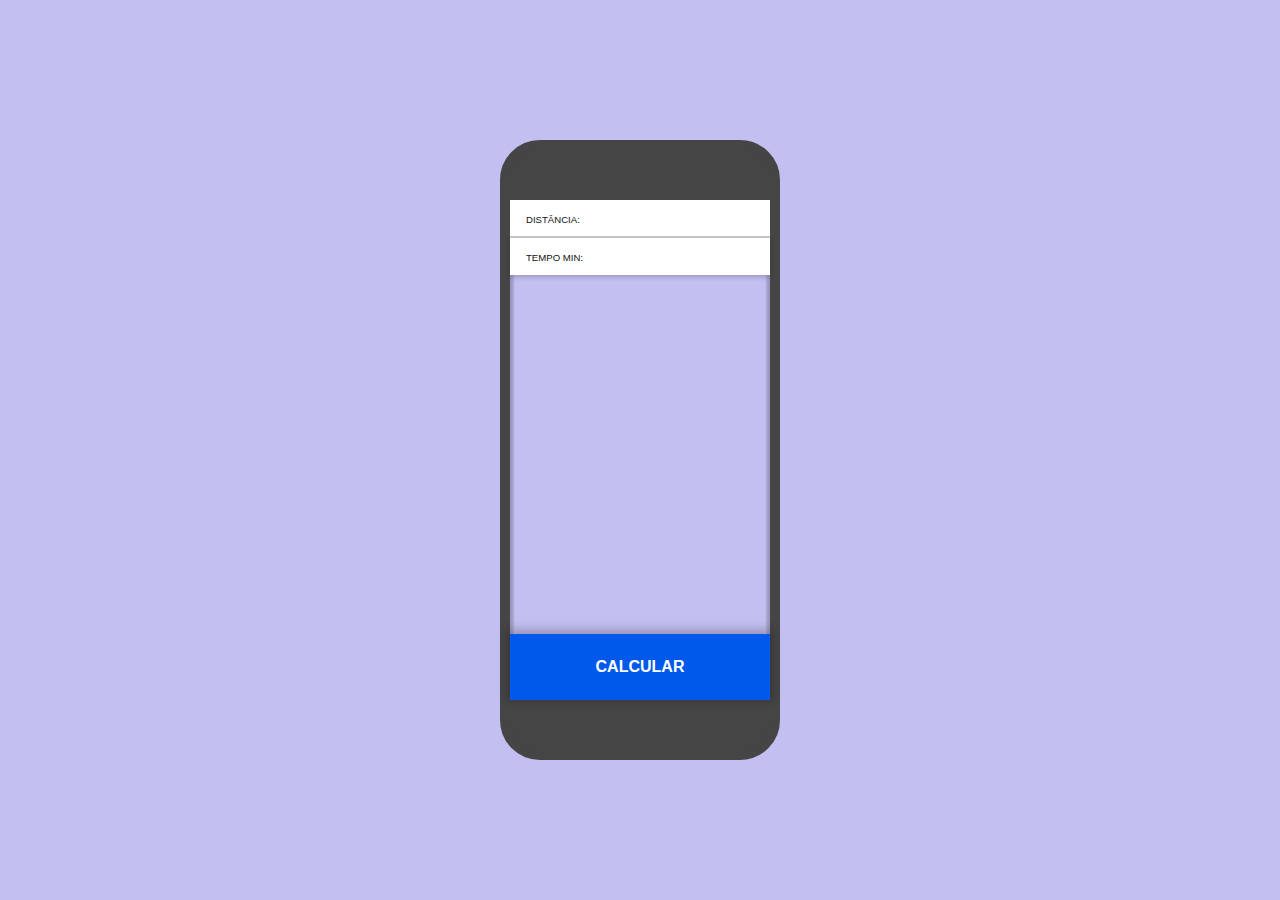
<file: App Transporte - Final/index.html>
<!DOCTYPE html>
<html lang="en" >
<head>
  <meta charset="UTF-8">
  <title>CodePen - App de transporte - projeto final</title>
  <link rel="stylesheet" href="./style.css">

</head>
<body>
<!-- partial:index.partial.html -->
<label for="inputDistancia"> Distância: </label>
<input id="inputDistancia" type="text">

<label for="inputTempo"> Tempo min: </label>
<input id="inputTempo" type="text">

<button id="botaoCalcular" onclick="calcular()">
  Calcular
</button>
<!-- partial -->
  <script  src="./script.js"></script>

</body>
</html>
</file>
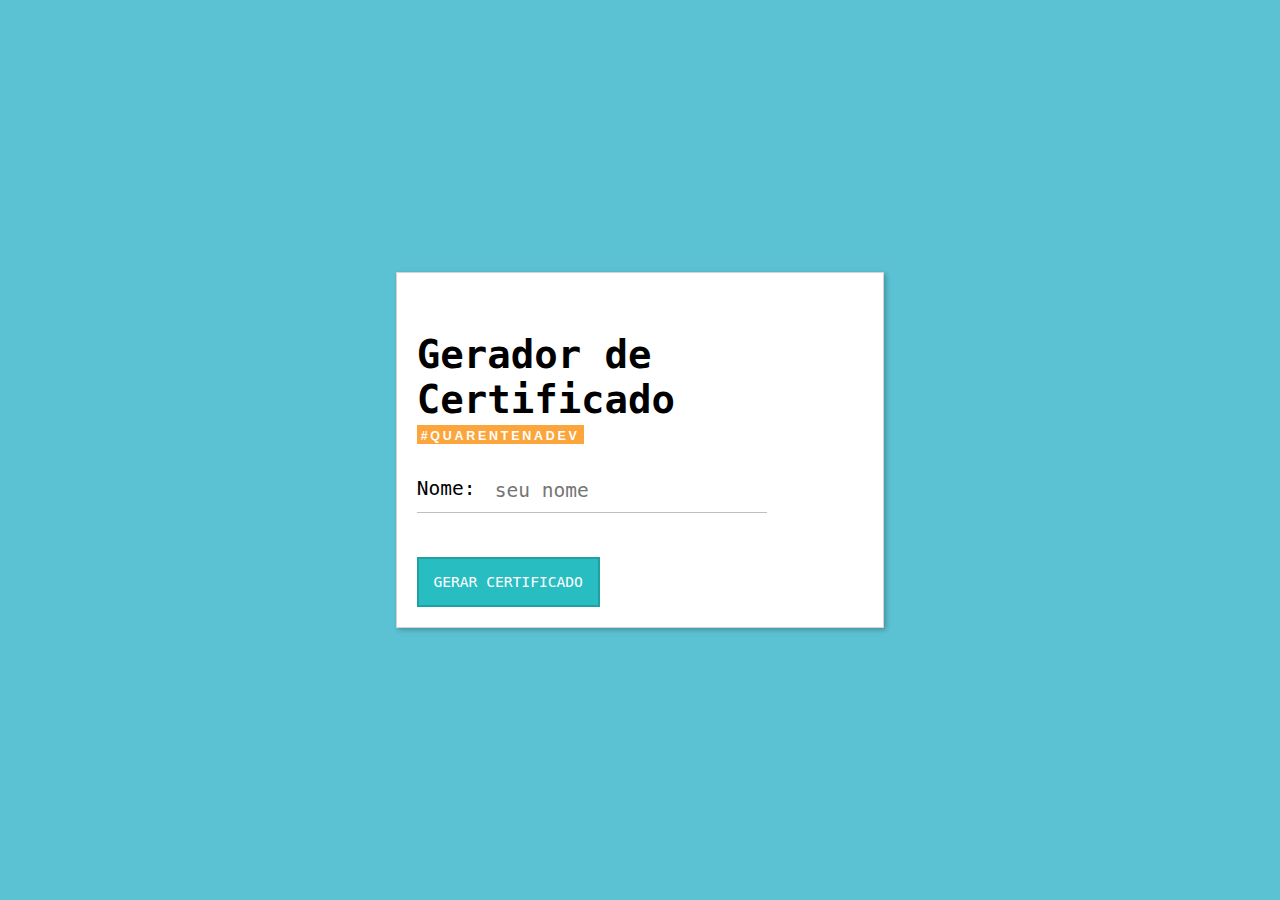
<file: certificado-quarentenadev/index.html>
<!DOCTYPE html>
<html lang="en" >
<head>
  <meta charset="UTF-8">
  <title>CodePen - Certificado #QuarentenaDev</title>
  <link rel="stylesheet" href="./style.css">

</head>
<body>
<!-- partial:index.partial.html -->
<h1> Gerador de Certificado </h1>
<strong> #quarentenaDev </strong>

<label for="inputNome"> Nome: </label>
<input id="inputNome" placeholder="seu nome">

<button id="botaoGerar" onclick="gerar()"> 
  Gerar certificado 
</button>

<script src="https://caelum.github.io/quarentenadev/libCertificado.js"></script>
<!-- partial -->
  <script  src="./script.js"></script>

</body>
</html>
</file>
<file: App Transporte - Final/style.css>
* {
  color: #121212;
}


html {
  height: 100%;
  width: 100%;
  display: flex;
  justify-content: center;
  align-items: center;
  background: rgba(10,0,200,.25);
}

body {
  width: 280px;
  height: 620px;
  padding: 50px 1em;
  box-sizing: border-box;
  overflow: hidden;
  position:  relative;
 
  font-family: Helvetica, Arial, sans-serif;
  
  color: #454545;
  border-radius: 40px;
  border: 10px solid currentColor;
  background-image:
    linear-gradient(
      currentColor 50px, 
      transparent 50px, 
      transparent calc(100% - 50px), 
      currentColor calc(100% - 50px), 
      currentColor
    ),
    linear-gradient(
      90deg, 
      rgba(0,0,0,.2) 2px, 
      transparent 5px, 
      transparent calc(100% - 5px), 
      rgba(0,0,0,.2) calc(100% - 2px)
    ),
     linear-gradient(
      to bottom,
      transparent, 
      transparent calc(100% - 55px), 
      rgba(0,0,0,.2) calc(100% - 52px),
      rgba(0,0,0,.2) calc(100% - 52px)
    ),
    url('https://miro.medium.com/max/4064/1*qYUvh-EtES8dtgKiBRiLsA.png');
  
  background-size: 
    100% 100%, 
    100% 100%, 
    100% 100%,
    cover;
  
  background-position: 
     0 0,
     0 0,
     0 0,
     cover;
    
   background-repeat: no-repeat;
}

input {
  border: none;
  border-bottom: 2px solid #cacaca;
  display: block;
  width: calc(100% + 2rem);
  height: 2.5em;
  line-height: 2.5em;
  position: relative;
  left: -1rem;
  z-index: 1;

  padding-left: 5.2em;
  
  font-size: 15px;
  font-weight: lighter;
  
  box-sizing: border-box;
}

input:last-of-type {
  border-bottom: none;
  box-shadow: 0 2px 5px 0 rgba(0,0,0,.2);
    
  margin-bottom: 1em;
}

label {
  display: block;
  height: 0;
  
  position: relative;
  z-index: 999;
  
  font-size: .6em;
  text-transform: uppercase;
  line-height: calc(2.5em / .6);

}

button {
  width: 100%;
  padding: 1.5em 0;
  position: absolute;
  bottom: 50px;
  left: 0;
  
  cursor: pointer;
  
  font-size: 1em;
  font-weight: bold;
  text-transform: uppercase;
  
  border: none;
  
  transition: .2s ease;
  color: #fff;
  background-color: #0059EB;
  box-shadow: 0 -2px 10px 2px rgba(0,0,0,.25);
}

button:hover {
/*   background-image: linear-gradient(
    rgba(255,255,255,.25),
    rgba(255,255,255,.25)
  ) */
  background-color: #4082f0;
}

button:active {
  background-color: #3072e0;
  font-size: .98em;
  transition: .1s easeout;
}

p {
  background: #FFF;
  padding: 1em 2em;
  height: 275px;
  display: flex;
  justify-content: center;
  align-items: center;
  box-shadow: 0 0 12px 2px rgba(0,0,0,.25);
}
</file>
<file: certificado-quarentenadev/style.css>
* {
  font-family: monospace;
  max-width: 100%;
  box-sizing: border-box;
  
  margin: 0;
  padding: 0;
}

html {
  display: flex;
  padding: 1em;
  height: 100%;
  justify-content: center;
  align-items: center;
  overflow: auto;
  
  background-color: rgb(91, 194, 212);
}

body {
  
  width: 25em;
  
  max-width: 90%;
  
  font-size: 1.5em;
  padding: 1em;
  
  border: 1px solid lightgrey;
  box-shadow: 2px 2px 5px 0px rgba(0,0,0,.25);
  background: white;
}

html:not(.paginaCertificado) h1 {
  margin-top:1em;
  margin-bottom:0;
}

html:not(.paginaCertificado) strong {
  display: inline-block;
  padding: 0.3125em 0.3125em 0.125em;
  
  font-family: Helvetica, sans-serif;
  font-weight: bold;
  font-size: .52em;
  margin-bottom: 2em;
  text-transform: uppercase;
  letter-spacing: .22em;
  
  color: #fff;
  background: #fda53d;
}

html:not(.paginaCertificado) label {
  position: absolute;
  display: block;
  font-size: 1em;
  line-height: 2em;
}

html:not(.paginaCertificado) input {
  display: block;
  padding: .5em 1em .5em 4em;
  
  font-size: 1em;
  font-weight: lighter;
  font-family: inherit;
  
  border: none;
  border-bottom: 1px solid rgba(0,0,0,.25);
    
  transition: all .2s ease, background-size .45s ease-out;
  background: linear-gradient(
    rgba(0,0,0,.25),
    rgba(0,0,0,.25)
  ) no-repeat 0% 100% / 0 0;
}

html:not(.paginaCertificado) input:focus {
  outline: none;
  background: linear-gradient(
    rgba(0,0,0,.25),
    rgba(0,0,0,.25)
  ) no-repeat 0% 100% / 100% 1px;
}

html:not(.paginaCertificado) button {
  border: none;
  padding: 1em;
  margin-top: 3em;
    
  font-size: .75em;
  text-transform: uppercase;

  border: 2px solid rgba(0, 0, 0, .15);
  background-color: #27bdc1;
  color: white;
}

html:not(.paginaCertificado) button:not(:disabled) {
  cursor: pointer;
}

html:not(.paginaCertificado) button:hover:not(:disabled) {
    background-image: linear-gradient(
      rgba(255,255,255,0.25),
      rgba(255,255,255,0.25)
    );

}

html:not(.paginaCertificado) button:active:not(:disabled) {
  background-image: linear-gradient(
    rgba(0,0,0,0.15),
    rgba(0,0,0,0.15)
  );
  transform: scale(0.98)
}

html:not(.paginaCertificado) button:disabled {
  background-color: #cacaca;
}


html.paginaCertificado {
  background: whitesmoke;
}


html.paginaCertificado body {
  padding: 0;
  padding-bottom: 2.35em;
  max-height: 100%;
  width: 25.7em;
  height: 18.03em;
  
  font-size: 3.5vmin;
  
  border: none;
}

@media print {
  @page {
    size: landscape;
    margin: 0;
    size: A4 landscape;
  }
  
  html.paginaCertificado {
    background: none;
  }
  
  html.paginaCertificado body {
      max-width: 2048px;
      max-height: 1515px;
      font-size: 3.5vw;
  }
}
</file>
